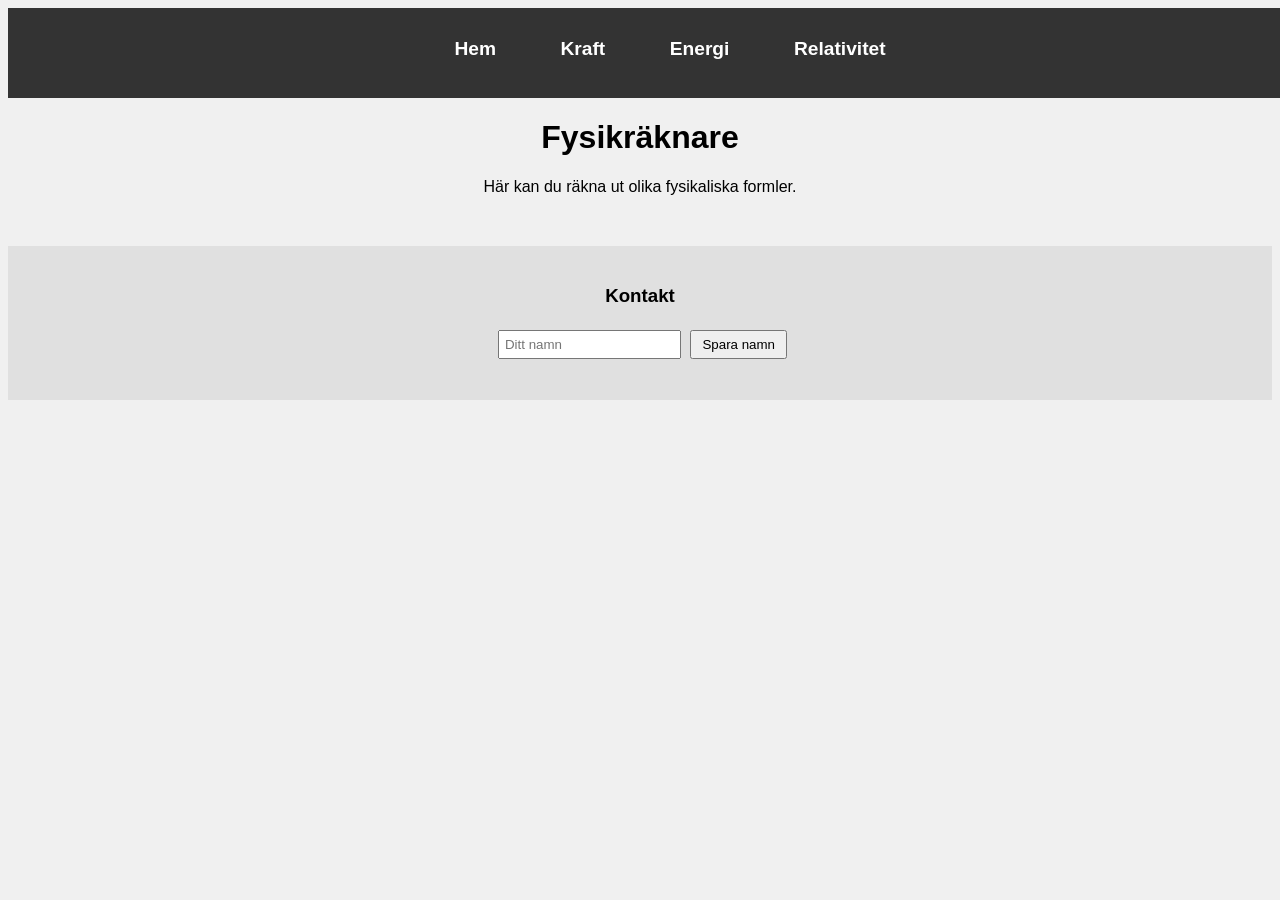
<file: index.html>
<!DOCTYPE html>
<html lang="sv">
<head>
    <meta charset="UTF-8">
    <title>Fysik sida</title>
    <link rel="stylesheet" href="style.css">
</head>
<body>

     <nav>
    <a href="index.html">Hem</a>
    <a href="kraft.html">Kraft</a>
    <a href="energi.html">Energi</a>
    <a href="relativitet.html">Relativitet</a> </nav>

      <h1>Fysikräknare</h1>
    <p>Här kan du räkna ut olika fysikaliska formler.</p>

<footer>
    <h3>Kontakt</h3>
    <input type="text" id="namn" placeholder="Ditt namn">
    <button onclick="visaNamn()">Spara namn</button>
    <p id="namnOutput"></p>
</footer>

<script src="script.js"></script>

</body>
</html>
</file>
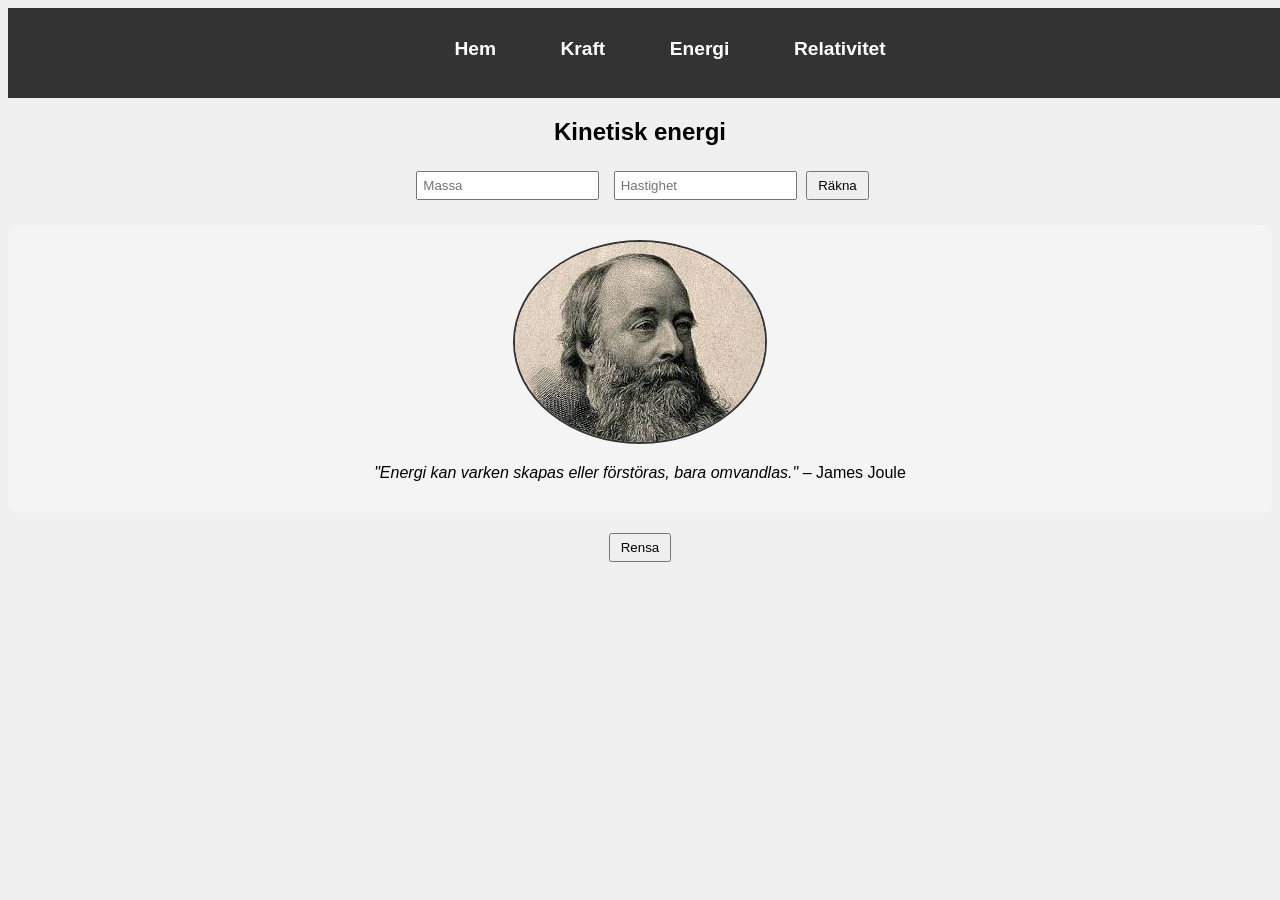
<file: energi.html>
<!DOCTYPE html>
<html lang="sv">
<head>
    <meta charset="UTF-8">
    <title>Fysik sida</title>
    <link rel="stylesheet" href="style.css">
</head>
<body>
   <nav>
    <a href="index.html">Hem</a>
    <a href="kraft.html">Kraft</a>
    <a href="energi.html">Energi</a>
    <a href="relativitet.html">Relativitet</a> </nav>

    <h2>Kinetisk energi</h2>

    <input type="number" id="massaE" placeholder="Massa">
    <input type="number" id="hastighet" placeholder="Hastighet">

    <button onclick="raknaEnergi()">Räkna</button>

    <p id="resultatE"></p>
<div class="fysiker-box">
    <img src="joule.png" alt="James Prescott Joule" class="fysiker-bild">
    <p><em>"Energi kan varken skapas eller förstöras, bara omvandlas."</em> – James Joule</p>
</div>
    <script src="script.js"></script>
<button onclick="rensare()">Rensa </button>
</body>
</html>
</file>
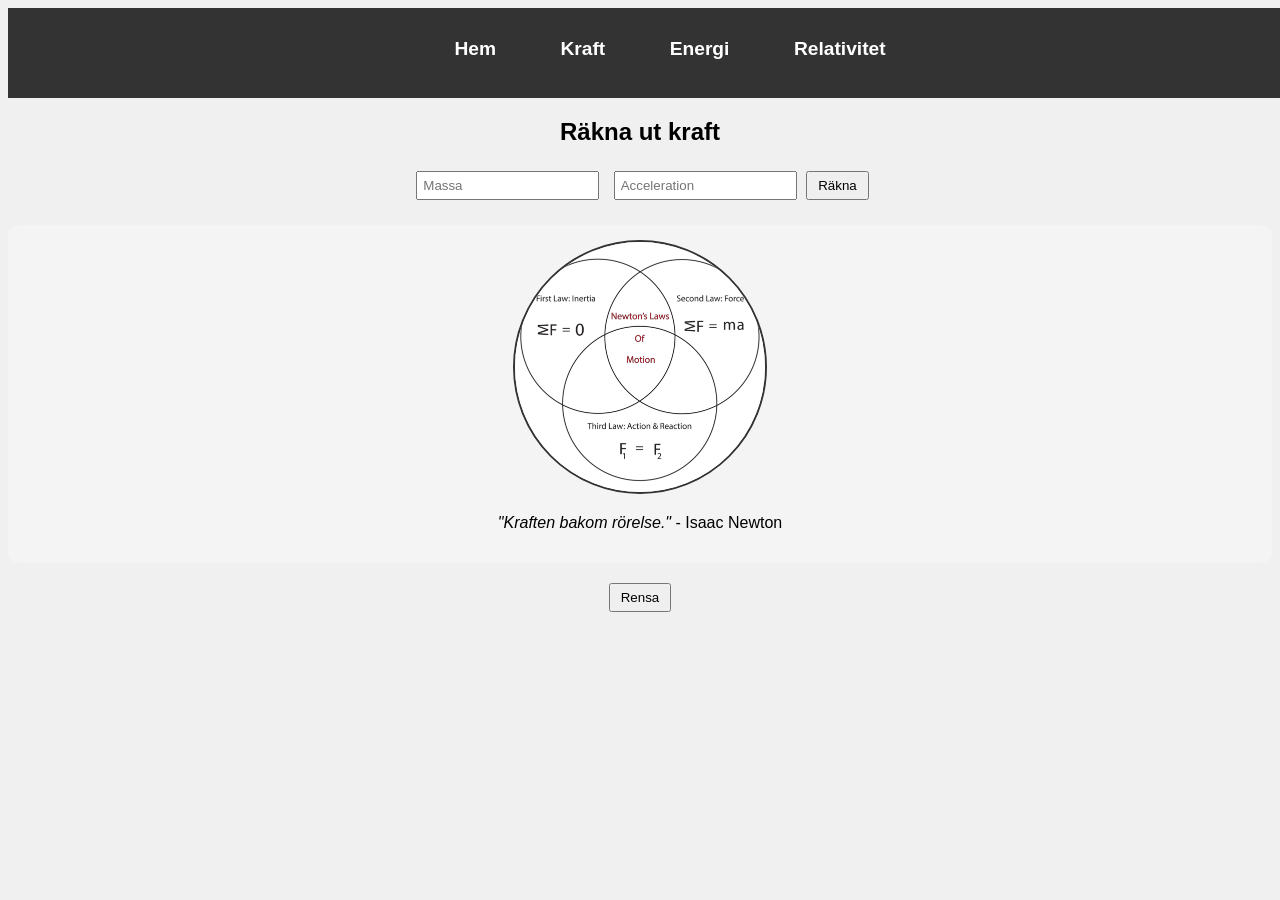
<file: kraft.html>
<!DOCTYPE html>
<html lang="sv">
<head>
    <meta charset="UTF-8">
    <title>Fysik sida</title>
    <link rel="stylesheet" href="style.css">
</head>
<body>
    
    <nav>
    <a href="index.html">Hem</a>
    <a href="kraft.html">Kraft</a>
    <a href="energi.html">Energi</a>
    <a href="relativitet.html">Relativitet</a> </nav>

<h2>Räkna ut kraft</h2>

<input type="number" id="massa" placeholder="Massa">
<input type="number" id="acceleration" placeholder="Acceleration">

<button onclick="raknaKraft()">Räkna</button>

    <p id="resultat"></p>
<div class="fysiker-box">
        <img src="newton.png"  class="fysiker-bild">
        <p><em>"Kraften bakom rörelse."</em>   - Isaac Newton</p>
    </div>
    <script src="script.js"></script>

    <button onclick="rensare()">Rensa </button>
</body>
</html>
</file>
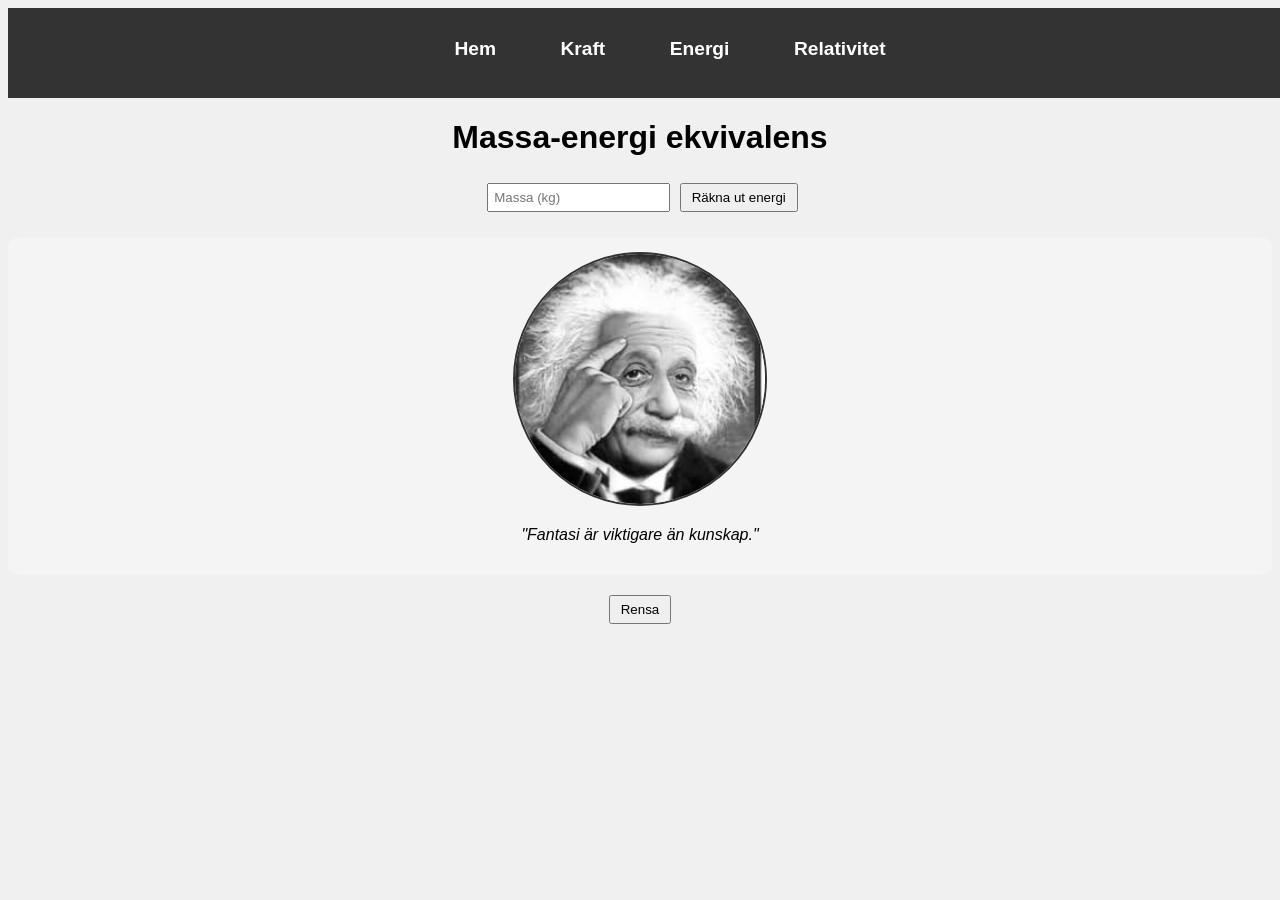
<file: relativitet.html>
<!DOCTYPE html>
<html lang="sv">
<head>
    <meta charset="UTF-8">
    <title>Einstein - E=mc²</title>
    <link rel="stylesheet" href="style.css">
</head>
<body>
    <nav>
        <a href="index.html">Hem</a>
        <a href="kraft.html">Kraft</a>
        <a href="energi.html">Energi</a>
        <a href="relativitet.html">Relativitet</a>
    </nav>

    <h1>Massa-energi ekvivalens</h1>
    
  

    <div class="rakne-box">
        <input type="number" id="massaM" placeholder="Massa (kg)">
        <button onclick="raknaRelativitet()">Räkna ut energi</button>
        <p id="resultatM"></p>
    </div>
  <div class="fysiker-box">
        <img src="einstein.png" alt="Albert Einstein" class="fysiker-bild">
        <p><em>"Fantasi är viktigare än kunskap."</em></p>
    </div>
    <button onclick="rensare()">Rensa</button>

    <script src="script.js"></script>
</body>
</html>
</file>
<file: style.css>
body {
  font-family: Arial;
  background-color: #f0f0f0;
  text-align: center;
}

nav {
  background: #333;
  padding: 30px;
  width: 100%;
  margin: 0;
  min-height: 30px;
}

nav a {
  color: white;
  margin: 30px;
  text-decoration: none;
  font-size: 1.2em;
  font-weight: bold;
  transition: 0.3s;
}

input {
  padding: 5px;
  margin: 5px;
}

button {
  padding: 5px 10px;
}

.fysiker-box {
  margin: 20px 0;
  padding: 15px;
  background-color: #f4f4f4;
  border-radius: 10px;
  text-align: center;
}

.fysiker-bild {
  width: 250px;
  height: auto;
  border-radius: 50%;
  border: 2px solid #333;
}

footer {
  margin-top: 50px;
  padding: 20px;
  background: #e0e0e0;
}

/* Mobilanpassning för smala skärmar */
@media (max-width: 600px) {
  body {
    padding: 10px;
  }

  /* Staplar länkarna på höjden */
  nav {
    display: flex;
    flex-direction: column;
    padding: 15px 0;
  }

  nav a {
    margin: 8px 0;
    font-size: 1.3em;
  }

  /* Gör att bilder inte blir bredare än skärmen */
  .fysiker-bild {
    width: 70%;
    max-width: 180px;
  }

  /* Gör knappar och input lättare att trycka på med fingrarna */
  input,
  button {
    width: 95%;
    height: 45px;
    margin: 10px auto;
    display: block;
    font-size: 1.1em;
  }

  /* Ser till att boxar tar upp mer plats på bredden */
  .fysiker-box,
  .kontakt-sektion {
    width: 100%;
    margin: 20px 0;
    padding: 15px;
  }
}
</file>
